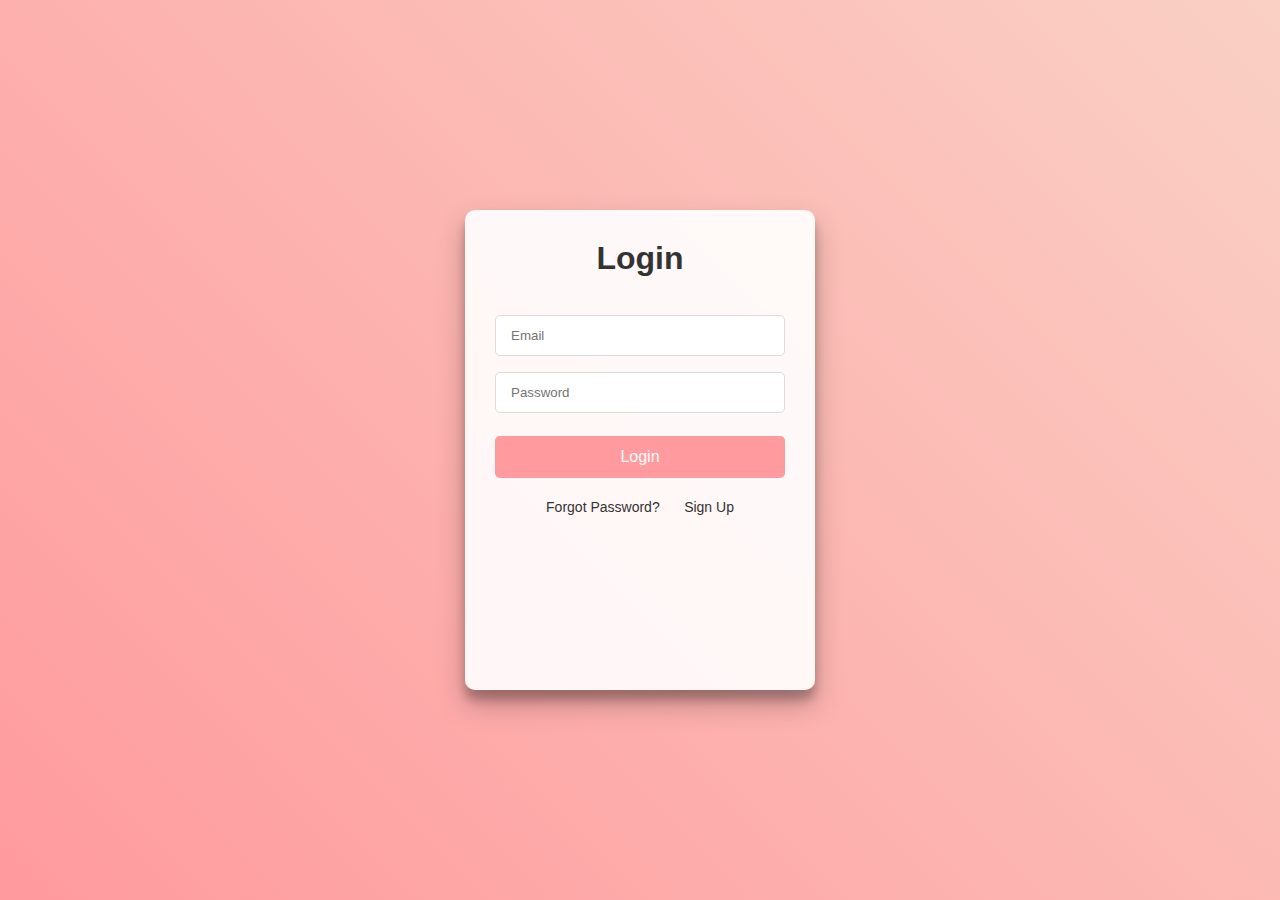
<file: login.html>
<!DOCTYPE html>
<html lang="en">
<head>
    <meta charset="UTF-8">
    <meta name="viewport" content="width=device-width, initial-scale=1.0">
    <title>Beautiful Login Page</title>
    <style>
        * {
            margin: 0;
            padding: 0;
            box-sizing: border-box;
            font-family: 'Arial', sans-serif;
        }

        body {
            display: flex;
            justify-content: center;
            align-items: center;
            min-height: 100vh;
            background: linear-gradient(45deg, #ff9a9e, #fad0c4);
        }

        .container {
            background-color: rgba(255, 255, 255, 0.9);
            border-radius: 10px;
            box-shadow: 0 14px 28px rgba(0,0,0,0.25), 0 10px 10px rgba(0,0,0,0.22);
            overflow: hidden;
            width: 350px;
            max-width: 100%;
            min-height: 480px;
        }

        .form-container {
            padding: 30px;
        }

        h1 {
            text-align: center;
            margin-bottom: 30px;
            color: #333;
        }

        form {
            display: flex;
            flex-direction: column;
        }

        input {
            padding: 12px 15px;
            margin: 8px 0;
            border: 1px solid #ddd;
            border-radius: 5px;
            outline: none;
            transition: border-color 0.3s;
        }

        input:focus {
            border-color: #ff9a9e;
        }

        button {
            background-color: #ff9a9e;
            color: white;
            padding: 12px;
            border: none;
            border-radius: 5px;
            cursor: pointer;
            font-size: 16px;
            margin-top: 15px;
            transition: background-color 0.3s;
        }

        button:hover {
            background-color: #ff7e82;
        }

        .form-footer {
            margin-top: 20px;
            text-align: center;
        }

        .form-footer a {
            color: #333;
            text-decoration: none;
            margin: 0 10px;
            font-size: 14px;
            transition: color 0.3s;
        }

        .form-footer a:hover {
            color: #ff9a9e;
        }

        #signup-form, #forgot-form {
            display: none;
        }
    </style>
</head>
<body>
    <div class="container">
        <div class="form-container">
            <form id="login-form">
                <h1>Login</h1>
                <input type="email" placeholder="Email" required>
                <input type="password" placeholder="Password" required>
                <button type="submit">Login</button>
                <div class="form-footer">
                    <a href="#" onclick="showForm('forgot-form')">Forgot Password?</a>
                    <a href="#" onclick="showForm('signup-form')">Sign Up</a>
                </div>
            </form>

            <form id="signup-form">
                <h1>Sign Up</h1>
                <input type="text" placeholder="Full Name" required>
                <input type="email" placeholder="Email" required>
                <input type="password" placeholder="Password" required>
                <input type="password" placeholder="Confirm Password" required>
                <button type="submit">Sign Up</button>
                <div class="form-footer">
                    <a href="#" onclick="showForm('login-form')">Already have an account? Login</a>
                </div>
            </form>

            <form id="forgot-form">
                <h1>Forgot Password</h1>
                <input type="email" placeholder="Email" required>
                <button type="submit">Reset Password</button>
                <div class="form-footer">
                    <a href="#" onclick="showForm('login-form')">Back to Login</a>
                </div>
            </form>
        </div>
    </div>

    <script>
        function showForm(formId) {
            document.getElementById('login-form').style.display = 'none';
            document.getElementById('signup-form').style.display = 'none';
            document.getElementById('forgot-form').style.display = 'none';
            document.getElementById(formId).style.display = 'block';
        }
    </script>
</body>
</html>
</file>
